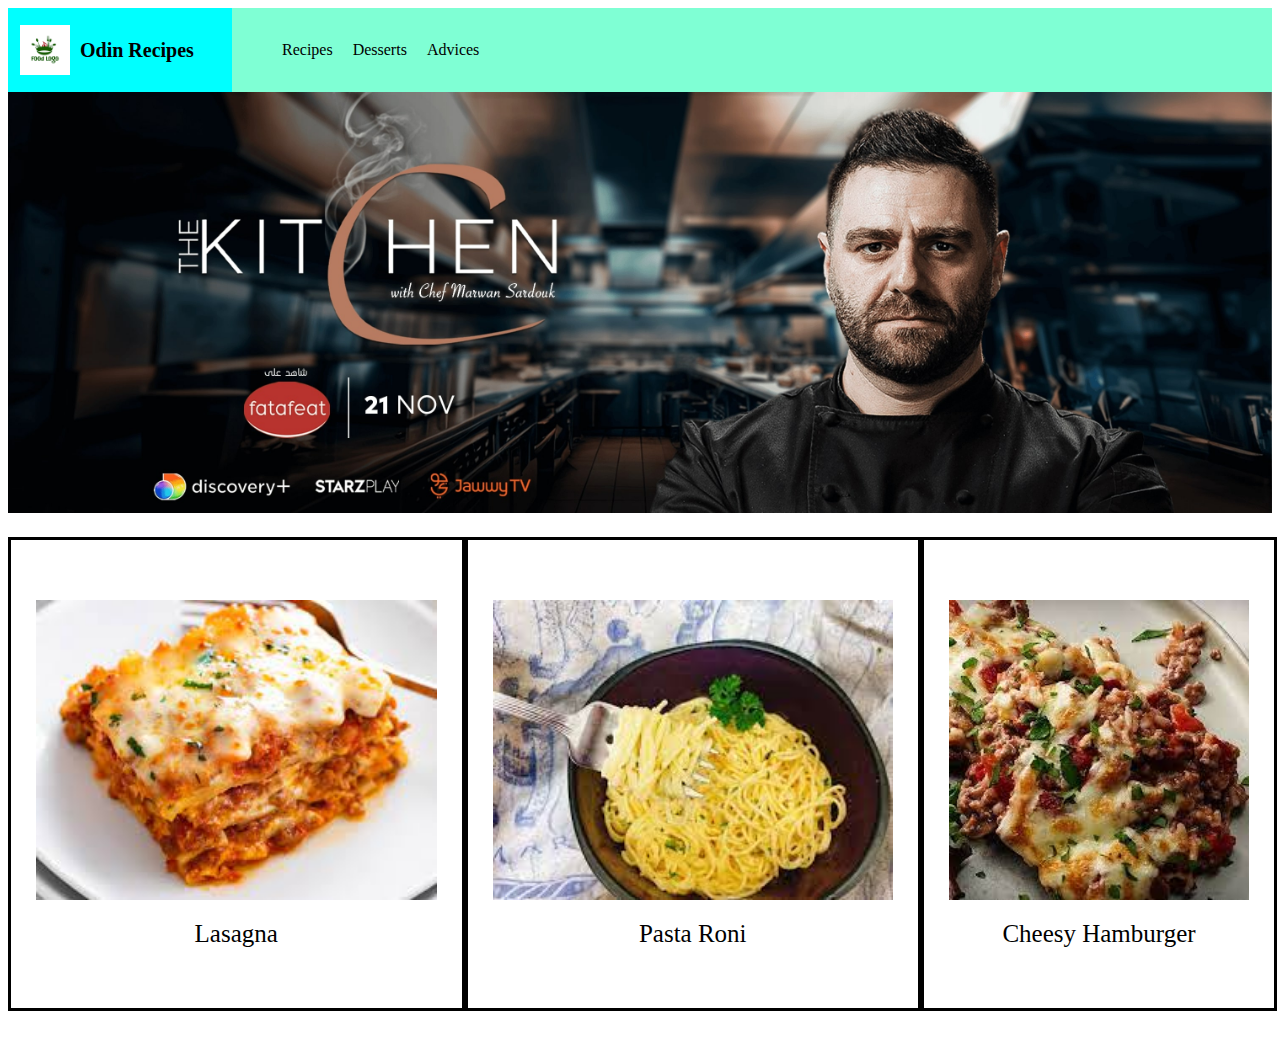
<file: index.html>
<!DOCTYPE html>
<html lang="en">

<head>
    <meta charset="UTF-8">
    <meta http-equiv="X-UA-Compatible" content="IE=edge">
    <meta name="viewport" content="width=device-width, initial-scale=1.0">
    <link rel="stylesheet" href="style.css">
    <title>Odin Recipes</title>
</head>

<body>

    <nav>
        <div class="logo">
            <img src="imgs/images.png" alt="Logo Image" class="logoimg logoitem">
            <p class="logoitem logoname">Odin Recipes</p>
        </div>
        <div class="navcon">
            <p class="nav">Recipes</p>
            <p class="nav">Desserts</p>
            <p class="nav">Advices</p>
        </div>
    </nav>

    <div>
        <img src="imgs/the-kitchen.jpg" alt="" id="wagha">
    </div>

    <div class="container">
        <div class="article">
            <img class="artimg" src="recipes/lasagna.jpg" alt="">
            <a href="recipes/lasagna.html">Lasagna</a>
        </div>
        <div class="article">
            <img class="artimg" src="recipes/PastaRoni.jpg" alt="">
            <a href="recipes/PastaRoni.html">Pasta Roni</a>
        </div>
        <div class="article">
            <img class="artimg" src="recipes/UniqueHamburger.jpg" alt="">
            <a href="recipes/UniqueHamburger.html">Cheesy Hamburger</a>
        </div>
    </div>

</body>

</html>
</file>
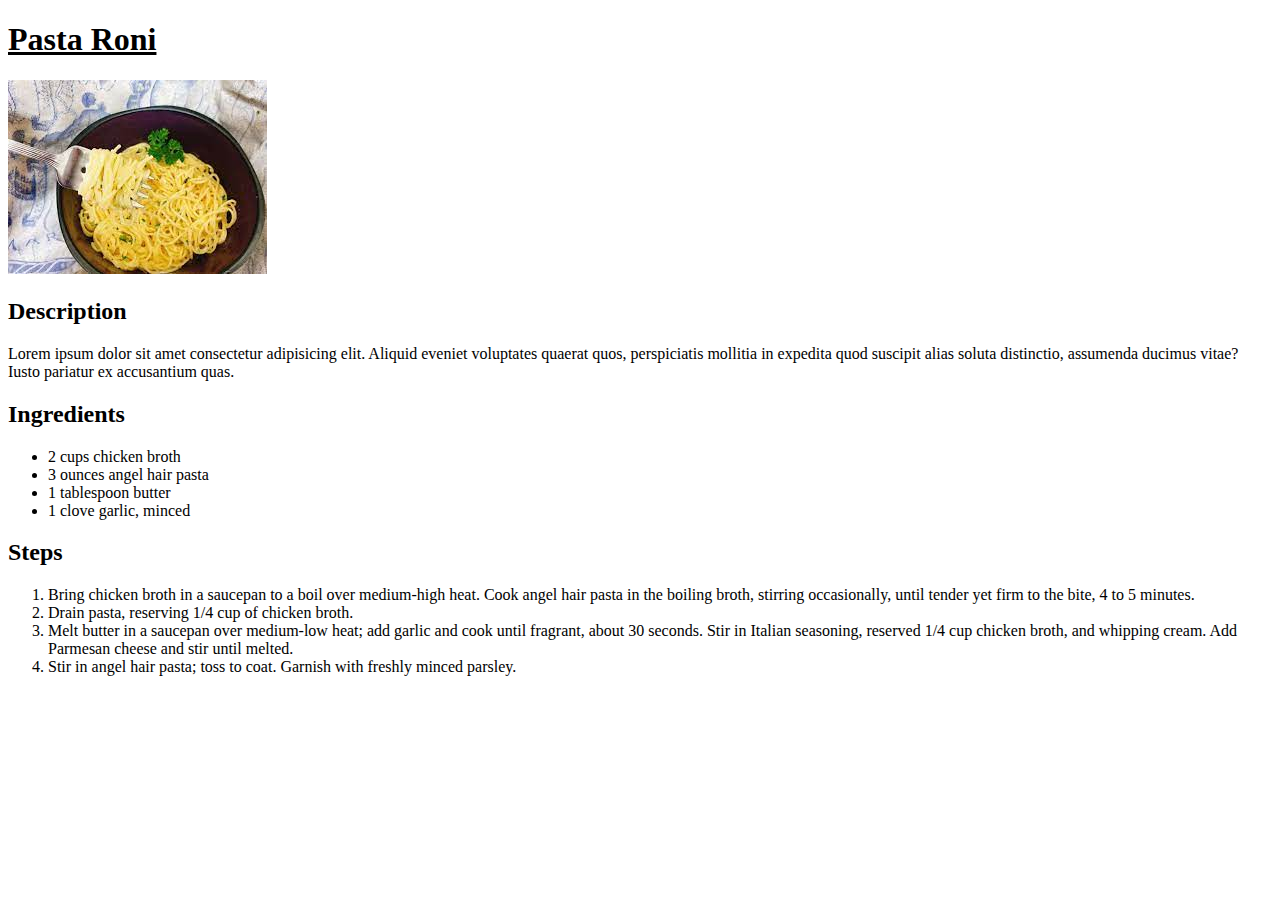
<file: recipes/PastaRoni.html>
<!DOCTYPE html>
<html lang="en">

<head>
    <meta charset="UTF-8">
    <meta http-equiv="X-UA-Compatible" content="IE=edge">
    <meta name="viewport" content="width=device-width, initial-scale=1.0">
    <title>Pasta Roni</title>
</head>

<body>
    <h1><u>Pasta Roni</u></h1>
    <img src="PastaRoni.jpg" alt="Your browser doesn't support this photo type">
    <h2>Description</h2>
    <p>Lorem ipsum dolor sit amet consectetur adipisicing elit. Aliquid eveniet voluptates quaerat quos, perspiciatis
        mollitia in expedita quod suscipit alias soluta distinctio, assumenda ducimus vitae? Iusto pariatur ex
        accusantium quas.</p>
    <h2>Ingredients</h2>
    <ul>
        <li>2 cups chicken broth</li>
        <li>3 ounces angel hair pasta</li>
        <li>1 tablespoon butter</li>
        <li>1 clove garlic, minced</li>
    </ul>
    <h2>Steps</h2>
    <ol>
        <li>Bring chicken broth in a saucepan to a boil over medium-high heat. Cook angel hair pasta in the boiling
            broth, stirring occasionally, until tender yet firm to the bite, 4 to 5 minutes.</li>
        <li>Drain pasta, reserving 1/4 cup of chicken broth.</li>
        <li>Melt butter in a saucepan over medium-low heat; add garlic and cook until fragrant, about 30 seconds. Stir
            in Italian seasoning, reserved 1/4 cup chicken broth, and whipping cream. Add Parmesan cheese and stir until
            melted.</li>
        <li>Stir in angel hair pasta; toss to coat. Garnish with freshly minced parsley.</li>
    </ol>
</body>

</html>
</file>
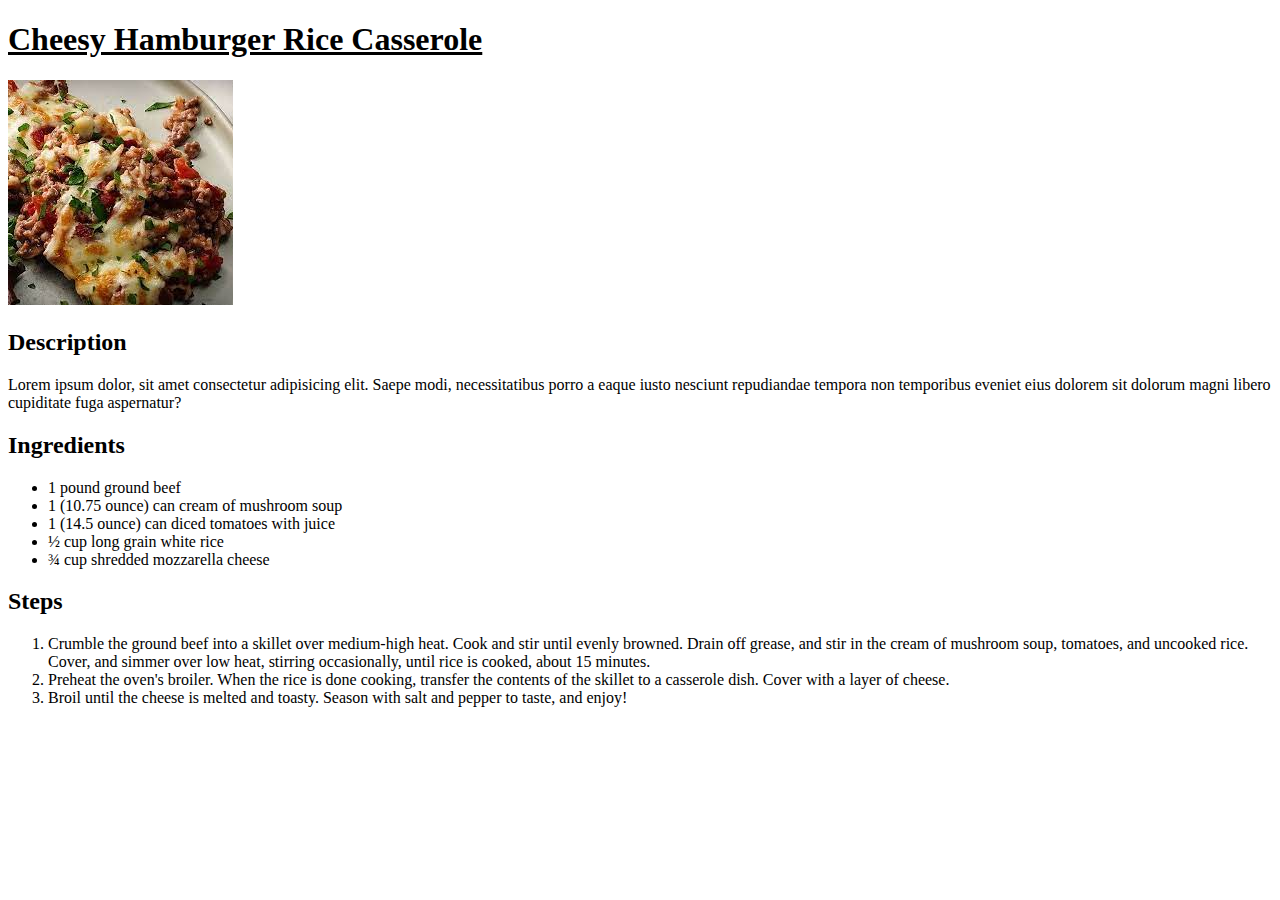
<file: recipes/UniqueHamburger.html>
<!DOCTYPE html>
<html lang="en">

<head>
    <meta charset="UTF-8">
    <meta http-equiv="X-UA-Compatible" content="IE=edge">
    <meta name="viewport" content="width=device-width, initial-scale=1.0">
    <title>Cheesy Hamburger Rice Casserole</title>
</head>

<body>
    <h1><u>Cheesy Hamburger Rice Casserole</u></h1>
    <img src="UniqueHamburger.jpg" alt="Your browser doesn't support this photo type">
    <h2>Description</h2>
    <p>Lorem ipsum dolor, sit amet consectetur adipisicing elit. Saepe modi, necessitatibus porro a eaque iusto nesciunt
        repudiandae tempora non temporibus eveniet eius dolorem sit dolorum magni libero cupiditate fuga aspernatur?</p>
    <h2>Ingredients</h2>
    <ul>
        <li>1 pound ground beef</li>
        <li>1 (10.75 ounce) can cream of mushroom soup</li>
        <li>1 (14.5 ounce) can diced tomatoes with juice</li>
        <li>½ cup long grain white rice</li>
        <li>¾ cup shredded mozzarella cheese</li>
    </ul>
    <h2>Steps</h2>
    <ol>
        <li>Crumble the ground beef into a skillet over medium-high heat. Cook and stir until evenly browned. Drain off
            grease, and stir in the cream of mushroom soup, tomatoes, and uncooked rice. Cover, and simmer over low
            heat, stirring occasionally, until rice is cooked, about 15 minutes.</li>
        <li>Preheat the oven's broiler. When the rice is done cooking, transfer the contents of the skillet to a
            casserole dish. Cover with a layer of cheese.</li>
        <li>Broil until the cheese is melted and toasty. Season with salt and pepper to taste, and enjoy!</li>
    </ol>
</body>

</html>
</file>
<file: style.css>
a {
  text-decoration: none;
  list-style: none;
}

nav,
.logo,
.navcon,
.container {
  display: flex;
}

.logo,
.navcon {
  height: 60px;
  padding: 12px;
  align-items: center;
}

.logo {
  width: 200px;
  background-color: aqua;
  gap: 10px;
}

.navcon {
  flex: auto;
  gap: 20px;
  background-color: aquamarine;
  padding-left: 50px;
}

.logoitem {
  align-items: center;
}

.logoimg {
  height: 50px;
  width: auto;
}

.logoname {
  font-weight: 900;
  font-size: 20px;
}

#wagha {
  width: 100%;
  height: auto;
}

.container {
  justify-content: space-around;
  padding-top: 20px;
  padding-bottom: 20px;
}

.article {
  display: flex;
  flex-direction: column;
  align-items: center;
  gap: 20px;
  padding: 60px 25px;
  border: 3px black solid;
}

.artimg {
  height: 300px;
}

a {
  color: black;
  font-size: 25px;
}
</file>
